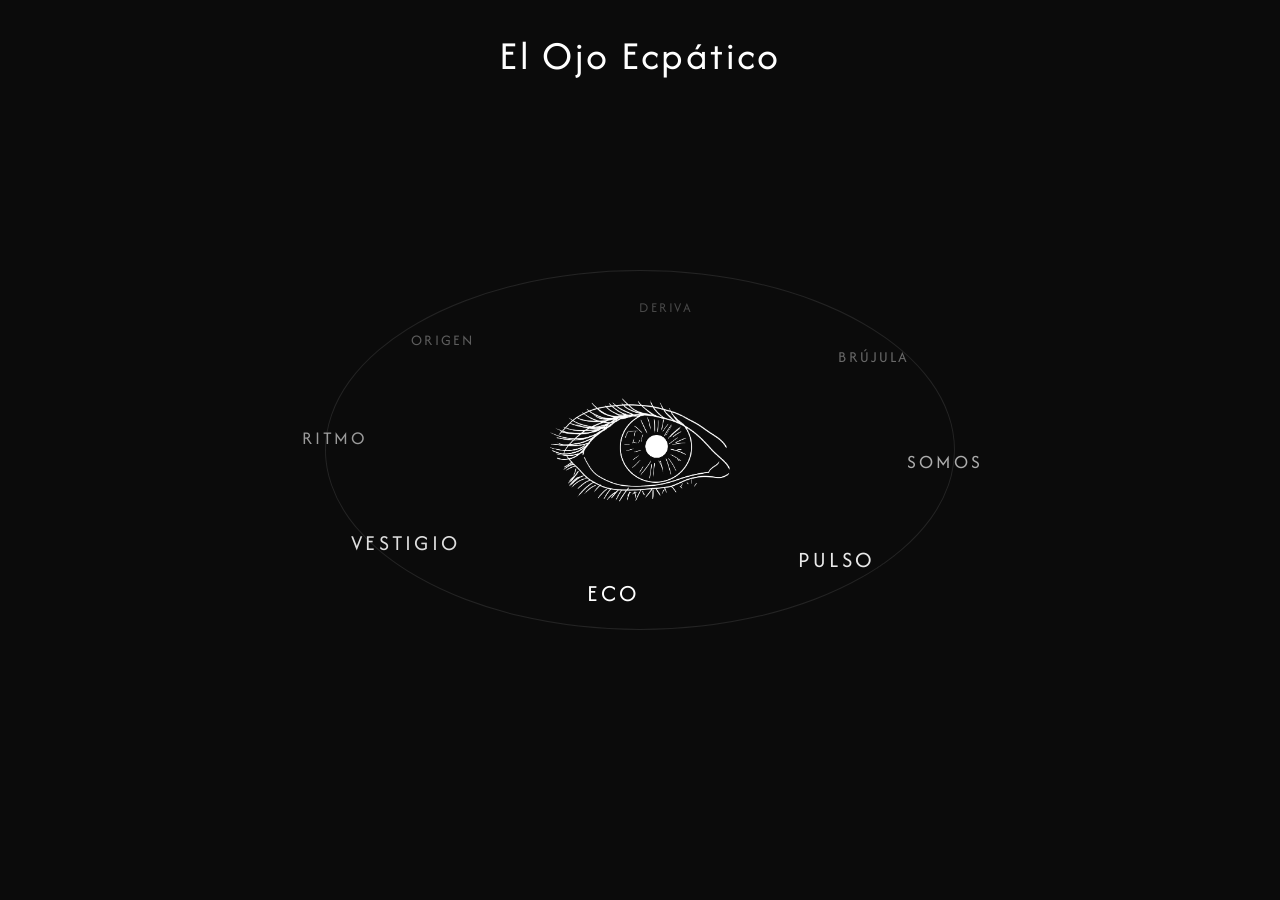
<file: index.html>
<!DOCTYPE html>
<html lang="es">

<head>

  <meta charset="UTF-8">

  <meta name="viewport"
        content="width=device-width, initial-scale=1.0">

  <title>El Ojo Ecpático</title>

  <link rel="preconnect" href="https://fonts.googleapis.com">
  <link rel="preconnect" href="https://fonts.gstatic.com" crossorigin>
  <link href="https://fonts.googleapis.com/css2?family=Afacad:ital,wght@0,400..700;1,400..700&family=Comfortaa:wght@300..700&family=Josefin+Sans:ital,wght@0,100..700;1,100..700&family=Urbanist:ital,wght@0,100..900;1,100..900&display=swap" rel="stylesheet">

  <link rel="stylesheet"
        href="estilos.css">

</head>

<body>

  <h1 id="page-title">El Ojo Ecpático</h1>

  <main id="universo">

    <!-- OJO -->

    <div id="ojo">
      <img id="ojo-img" src="assets/ojo/neutro.png" alt="Ojo central">
    </div>

    <!-- ORBITA -->

    <div id="orbita"></div>

    <!-- PALABRAS -->

    <div class="palabra" data-angulo="0" data-eye="Derecha" data-title="SOMOS" data-text="El Ojo Ecpático es una experiencia transmedia que nace de una pregunta sencilla y perturbadora: ¿qué ocurre cuando mirar deja de conmovernos?<br><br>Habitamos un tiempo donde el dolor ajeno circula sin descanso entre pantallas, titulares, algoritmos y desplazamientos infinitos. Vemos más que nunca, pero pareciera que cada vez nos afecta menos. Entre la empatía y la apatía aparece un territorio gris: la ecpatía, entendida como la capacidad de apartar el sufrimiento para protegerse de él.<br><br>Este proyecto propone detenerse en ese límite.<br><br>A través de una instalación inmersiva, una aplicación interactiva, redes sociales, materiales audiovisuales y un espacio participativo, El Ojo Ecpático invita a sostener la mirada un poco más de lo habitual y preguntarse qué hacemos con aquello que vemos.<br><br>El proyecto fue desarrollado por Charo D'Ercole y Ramiro Sinagra como Trabajo Final Integrador de la Tecnicatura Universitaria en Producción Digital de la Universidad Nacional de Quilmes.<br><br>">SOMOS</div>

    <div class="palabra" data-angulo="45" data-eye="DerArriba" data-link="https://www.facebook.com/profile.php?id=61589682839717" data-mobile-link="fb://profile/61589682839717" data-link-text="Abrir Facebook">PULSO</div>

    <div class="palabra" data-angulo="90" data-eye="Arriba" data-link="https://www.facebook.com/share/g/1JGiWv4uG9/" data-mobile-link="fb://facewebmodal/f?href=https://www.facebook.com/share/g/1JGiWv4uG9/" data-link-text="Abrir grupo de Facebook">ECO</div>

    <div class="palabra" data-angulo="135" data-eye="IzqArriba" data-link="/fanzine.html" data-link-text="Abrir fanzine" data-direct-link="true">VESTIGIO</div>

    <div class="palabra" data-angulo="180" data-eye="izquierda" data-title="RITMO" data-text="Mantené la mirada en la ventana que quieras sosteniendo el click." data-link="https://editor.p5js.org/Sentipensantearte/full/lqjYCxS2F" data-link-text="Abrir p5.js">RITMO</div>
    <div class="palabra" data-angulo="225" data-eye="IzqAbajo" data-link="https://www.youtube.com/embed/G507822Q1cY?si=6tFvWKExyVdGuyuM" data-mobile-link="vnd.youtube:G507822Q1cY" data-link-text="Ver YouTube">ORIGEN</div>
    <div class="palabra" data-angulo="270" data-eye="Abajo" data-link="https://www.instagram.com/ojo_ecpatico/" data-link-text="Ver Instagram">DERIVA</div>
    <div class="palabra" data-angulo="315" data-eye="DerAbajo" data-title="BRÚJULA" data-text="No hay un recorrido correcto.<br><br>Al ingresar a la instalación encontrarás un espacio en penumbras. El Ojo ecpático te estará observando. Lo que escuchás, ¿está ahí? El ojo ecpático dice que no, que no los escuches, se pone incómodo cuando hablan de eso.<br><br>Los hilos que sostienen el scroll son esos hilos que nos guían por la instalación, la verdad, no sabemos quiénes los mueven.<br><br>Si en algún momento te cruzás con alguna noticia, no nos hacemos cargo de lo que veas, por ahí son esos sonidos que decías escuchar. ¿De repente no los escuchas más?<br><br>Dicen que al final algunos dejan su huella, ese activismo compartido, ¿servirá de algo?<br><br>Por visitar al ojo te llevás un recuerdo, un QR que te permite continuar la experiencia en la web; sí, seguro ya lo tenés porque estás acá leyendo esto: vas a poder explorar todos los lugares donde se extiende el ojo ecpático y mediante las redes, formar parte de la experiencia.<br><br>Tu turno de ver.">BRÚJULA</div>

  </main>




  <div id="modal">

    <div id="contenido-modal">

      <button id="cerrar-modal">
        ✕
      </button>

      <h2 id="modal-title">
        Lo que no querés ver...
      </h2>

      <p id="modal-text">
        No deja de existir.
      </p>

      <div id="modal-action"></div>

    </div>

  </div>

  <script src="sistema.js"></script>

</body>
</html>
</file>
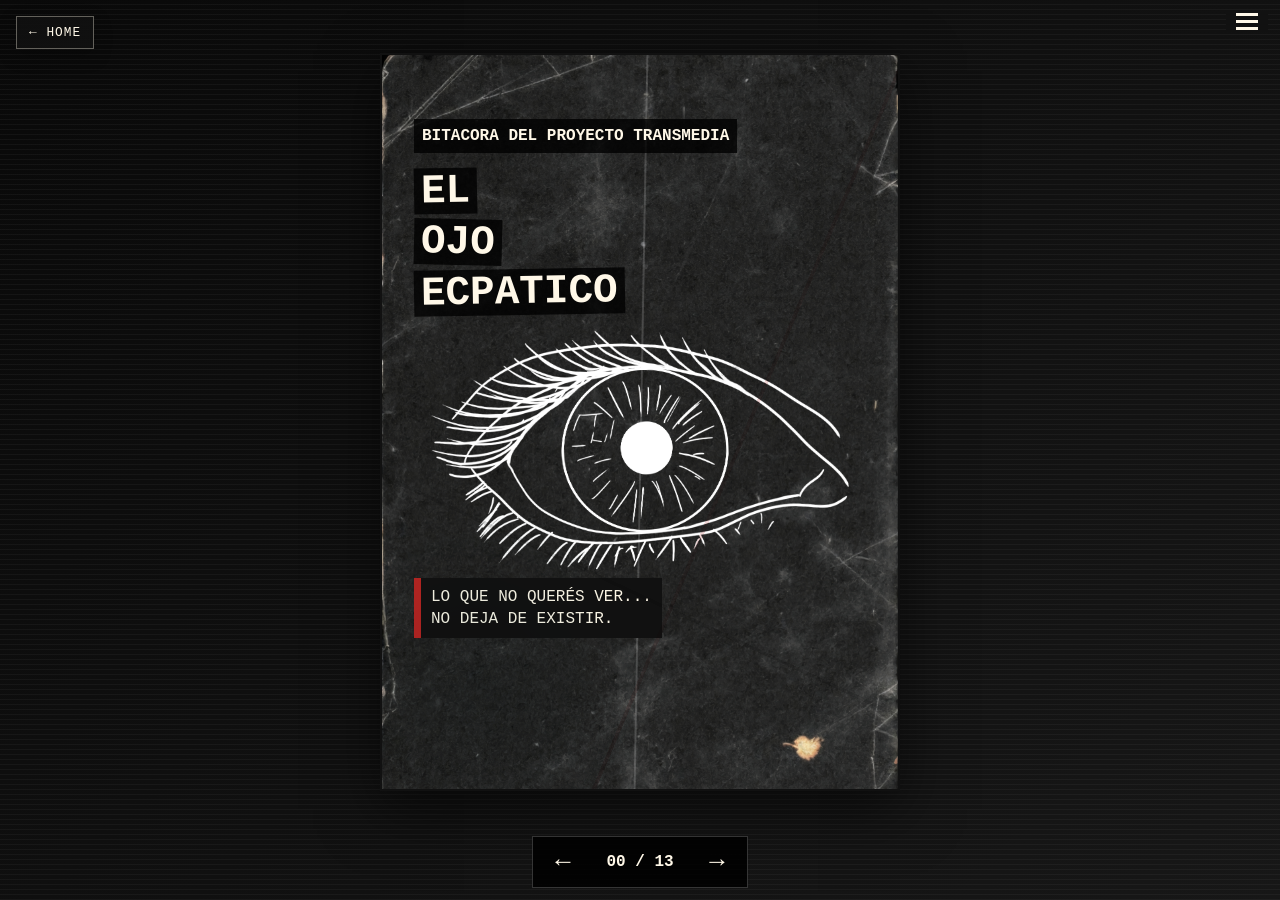
<file: fanzine.html>
<!doctype html>
<html lang="es">
  <head>
    <meta charset="utf-8">
    <meta name="viewport" content="width=device-width, initial-scale=1">
    <title>El Ojo Ecpatico - Fanzine</title>

    <link rel="stylesheet" href="fanzine_styles.css">
  </head>

  <body>
    <a class="home-button" href="index.html" aria-label="Volver al inicio">← Home</a>

    <button class="menu-button" id="menuButton" type="button">
    <span class="menu-lines" aria-hidden="true"></span>
    </button>

    <aside class="index-panel" id="indexPanel" aria-hidden="true">
      <div class="index-header">
        <strong>Indice</strong>
        <button id="closeIndex" type="button">X</button>
      </div>
      <div class="index-list" id="indexList"></div>
    </aside>


    <main class="book" id="book">
      <article class="page cover active" data-title="Portada">
        <div class="page-paper">
          <p class="zine-kicker">bitacora del proyecto transmedia</p>
          <h1>
            <span>El</span>
            <span>Ojo</span>
            <span>Ecpatico</span>
          </h1>

          <img class="cover-eye eye-img" src="assets/neutro.png" alt="Ojo neutro">

          <p class="cover-line">Lo que no querés ver...<br>No deja de existir.</p>
        </div>
      </article>

      <article class="page" data-title="Introducción">
        <div class="page-paper">
          <span class="page-num">01</span>
          <h2><span>EL MUNDO ARDE Y VOS SCROLLEÁS</span></h2>

          <div class="two-columns">
            <section>
              <p>
                 Nos están entrenando para que nada nos importe. Vemos genocidios, pobreza y crueldad extrema en la pantalla, y nuestro único reflejo es deslizar el dedo hacia arriba.
                </p>
              <p>
                Ahí entra la "ecpatía": un mecanismo de defensa mental para anestesiarnos frente al dolor ajeno y seguir produciendo sin que se nos rompa la cabeza.
              </p>
               <figure class="image-cutout tilted-left">
              <img src="assets/ojolog.png" alt="Megáfono" />
              <figcaption>¿No te hace ruido cuando no mirás?</figcaption>
            </figure>
              <p>Pero la anestesia nos está deshumanizando. Y nos propusimos hacer algo:<strong>El Ojo Ecpático</strong>  Es una forma de parar el scroll y pensar nuestra mirada hacia el mundo, un proyecto transmedia que intenta interrumpir tu parálisis, sacarte de la inercia y obligarte a mirar lo que habitualmente elegís ignorar.</p>
            </section>

           
          </div>

          <div class="interaction-box">
            <p>A ver si entendí🤔.</p>
            <button type="button" data-toggle-target="introNote">¿Qué es la ecpatía?</button>
            <p class="hidden-note" id="introNote">
              La Ecpatía es un concepto nuevo, un estado entre la Empatía y la Apatía. Un mecanismo que hace que podamos ver el dolor ajeno sin afectarnos por ello, y así, seguir en el engranaje productivo (casi como un robot🤔).
            </p>
          </div>
        </div>
      </article>

      <article class="page" data-title="¿Para qué?">
        <div class="page-paper">
          <span class="page-num">02</span>
          <h2><span>El sistema te quiere zombie</span></h2>

          <p>
            Como diría Marta Franco:  Internet nos fue robada por corporaciones tecnológicas que nos explotan 24/7 para extraer la materia prima más valiosa: nuestros datos. Las plataformas fueron diseñadas como entornos tóxicos y adictivos que nos bombardean con un ruido constante. Es agotador. 
          </p>
          <p>
            Acá venimos a hackear el algoritmo de la indiferencia.No nos puede dar igual la crueldad creciente, no podemos mirar de la misma manera un genocidio que un video de gatitos. Queremos seguir siendo humanes, queremos pensar el mundo y queremos hacerlo mejor.
          </p>
          <p>Sólo necesitamos que te permitas algo que antes era automático: Mirar, pensar, sentir, actuar. </p>

          <figure class="eye-lab">
            <button class="eye-button" id="blinkEye" type="button" data-toggle-target="ecpatiaNote">
              <img class="eye-img" src="assets/neutro.png" alt="Ojo neutro">
            </button>
            <figcaption>¿Sabés que es lo mejor? (preguntale al ojo)</figcaption>
          </figure>
          <p class="hidden-note" id="ecpatiaNote">
          ¡Formar comunidad con gente esté en la misma!
          </p>

        </div>
      </article>

      <article class="page" data-title="Transmedia">
        <div class="page-paper">
          <span class="page-num">03</span>
          <h2><span>GUERRILLA MULTIPLATAFORMA</span></h2>

          <p>
           Vivimos en un mundo multiplataforma, bombardeados por miles de estímulos que hacen que cualquier cosa se pierda en el mar de sobreinformación. ¿Pero que pasa cuando usamos todos esos medios para una misma cosa?
          </p>
          <p>
            Como diría Scolari, en una red transmedia cada plataforma hace "lo que mejor sabe hacer"para construir sentido global. Nosotres te rodeamos desde todos lados con nuestra obra, para obligarte a parar el scroll y quedarte un poco más con nosotres. Para darte el tiempo que realmente necesitas para ver.
          </p>
          <img src="assets/p5.png" style="max-width: 80%;" alt="Mirar por todos los medios"/> 

          <div class="interaction-box">
            <p>Contra los gigantes tecnocrátas sólo podemos ganar con la guerrilla del arte.</p>
          </div>
        </div>
      </article>

      <article class="page" data-title="Origen">
        <div class="page-paper">
          <span class="page-num">04</span>
          <h2><span>El origen: el concepto que pedía más.</span></h2>

          <p>
           El Ojo Ecpático nació como un videominuto circular. La idea era problematizar la mirada desde un formato redondo. Ahí nació la pregunta: ¿Cuanto podemos sostener la mirada ante el dolor y la crueldad en el mundo?
          </p>
          <p>
           Pero un videominuto nos quedaba muy corto para semejante pregunta, la idea requería más, mucho más. y explotó en mil pedazos...
          </p>
         <iframe width="560" height="315" src="https://www.youtube.com/embed/G507822Q1cY?si=nLMG1YP9ejSbnePt" title="YouTube video player" frameborder="0" allow="accelerometer; autoplay; clipboard-write; encrypted-media; gyroscope; picture-in-picture; web-share" referrerpolicy="strict-origin-when-cross-origin" allowfullscreen></iframe>

        </div>
      </article>

      <article class="page" data-title="Web">
        <div class="page-paper">
          <span class="page-num">05</span>
          <h2><span>La Órbita Multiplataforma</span></h2>

          <div class="two-columns">
            <section>
              <p>
                Seguro ya entraste a elojoecpatico.com.ar. Sino, no sé que estás esperando. Cómo buena guerrilla tenemos rodeado al ojo ecpático. Queremos orbitar, no dar todo por sentado: La web es parte de la experiencia. Por eso no te vas a encontrar con una web tradicional ni un folleto informativo.
              </p>
              <p>
                También es el punto de encuentro. Es nuestra base. Desde acá podes ver la extensión del proyecto transmedia, y enterarte de cuando nace un nuevo formato.
              </p>
            </section>

            <figure class="image-cutout tilted-right">
              <img src="assets/web.png" alt="elojoecpatico.com.ar" />
              <figcaption>Nuestra resistencia</figcaption>
            </figure>
          </div>

          <div class="route-map">
            <p>La web complementa la experiencia presencial de la instalación y nos lleva a la experiencia virtual.</p>
          </div>
        </div>
      </article>

      <article class="page" data-title="App p5.js">
        <div class="page-paper">
          <span class="page-num">06</span>
          <h2><span>Arte interactivo: Sostené la mirada.
          </span></h2>

          <p>
            Antes de enfrentarte a la dolorosa realidad, te traemos un entrenamiento virtual. Programamos una experiencia interactiva en la que te aparecerán imagenes aleatorias bajo diferentes miradas y vos tendras que sostener la mirada (sosteniedno el click del mouse o el dedo en la pantalla),lo suficiente para ver y entender que es cada una.
          </p>
          <p>
           Es una aproximación virtual interactiva a ese ejercicio que nos ayude a volver a mirar, y conectarnos con lo incomprensible del dolor ajeno. 
          </p>
          <p>
          Es solamente el primer paso, pero mientras más lo sostengas, van a empezar a aparecer respuestas: pero no en la aplicación sino en tu cabeza.</p>

         <img src="assets/ojolog.png" alt="Portada de la expe">
          
      </article>

      <article class="page" data-title="Instalación">
        <div class="page-paper">
          <span class="page-num">07</span>
          <h2><span>Instalación: acá no podes scrollear.</span></h2>

          <p>
            En el mundo digital es fácil escapar. En nuestra instalación física inmersiva, no. Vas a entrar en una experiencia inmersiva, un recorrido oscuro donde sólo vas a ver al ojo ecpático y algo que te va a hacer ruido, mucho ruido.
          </p>
          <p>
           Habrá algunas pistas que te guien en el recorrido, y cuando te encuentres en el lugar indicado, el dispositivo se activará sólo. 
          </p>

             

         <div class="web-orbit">
            <img src="assets/Boceto.png" alt="spoiler" class="mini-eye">
          </div>

            <p class="live-note">Sólo la verdad puede aliviar eso que te hacía ruido.</p>
        </div>
     
      </article>

      <article class="page" data-title="Redes">
        <div class="page-paper">
          <span class="page-num">08</span>
          <h2><span>Infiltrados en las redes</span></h2>

          <p>
            Estamos en Instagram, TikTok y Facebook porque ahí es donde la pedagogía de la crueldad circula impunemente.
          </p>
          <p>
            Tenemos que infiltrarnos en ese terreno para formar comunidades que se encuentren ese esos contextos. Más adelante, pretendemos invitar a migrar al Fediverso, el mundo descentralizado y de código abierto, donde nadie puede controlar el algoritmo.
          </p>

          <div class="interaction-box">
            <p>Nos encontramos por ahora en Instagram, Tik Tok, y facebook</p>
          </div>

          <p class="author-scrap">
            En Facebook vas a encontrar un grupo donde podes compartir eso que te duele, que queres denunciar. Lo que compartas ahi, formará parte de la Instalación.
          </p>
        </div>
      </article>

      <article class="page page-stickers-9" data-title="Stickers">
        <div class="page-paper">
          <span class="page-num">09</span>
          <h2><span>Actuá ahora, antes de que se borre></h2>

          <p>
            Creamos stickers con nuestro Ojo y un Código QR que te lleva a nuestra web.
          </p>
          <p>
            Pero hay un truco: están impresos en papel térmico. Con los días, la imagen se va a ir borrando, desgastando, hasta desaparecer. Exactamente igual a lo que hace tu memoria con las tragedias que ves en los noticieros. 
          </p>
          <p>Es efímero, pero mientras dure, es un portal. Encontralo. Pegalo. Difundí el virus.</p>

          <div class="post-zone">
            <button type="button" data-post="Qr">
              <img src="assets/OJO_E_qr-code.png" alt="Qr">
            </button>
            <button type="button" data-post="Ojocerr"> <img src="assets/ojoecpatico.png" alt="Ojocerrado"> </button>
            <button type="button" data-post="ojosbierto"> <img src="assets/ojoecpatico1.png" alt="Ojoabierto"> </button>
            <p id="postOutput">Difundí, pegalos por todos lados!</p>
          </div>
          <div class="sticker-wall" id="postStickerWall"></div>
        </div>
      </article>

      <article class="page page-stickers-10" data-title="Artivismo">
        <div class="page-paper">
          <span class="page-num">10</span>
          <h2><span>Artivismo: Te toca a Vos!</span></h2>

          <div class="two-columns">
            <section>
              <p>
               En la cultura digital de hoy, el artista es un médium, un productor que construye herramientas. 
               </p>
               <p>Siguiendo el concepto de "Artivismo Estructural" de David Casacuberta, nosotros solo armamos la estructura tecnológica
                </p>
                <figure class="image-cutout tilted-left">
                <img src="assets/ojolog.png" alt="Sticker" />
                <figcaption>Difundir es actuar!</figcaption>
              </figure>
               <p>Te damos las redes, el código y los proyectores. La obra no es lo que nosotros decimos, la obra es lo que VOS decidís denunciar usando nuestras herramientas'.</p>
              <p>
                La impresion termica se borra con el tiempo. Esa fragilidad sirve: la memoria
                tambien se gasta si nadie la repasa.
              </p>

              
            </section>
          </div>

          <div class="interaction-box">
            <p>Difundí muchas veces!.</p>
            <button id="duplicateSticker" type="button">copiar sticker</button>
            <div class="sticker-wall" id="stickerWall">
              <img src="assets/neutro.png" alt="Sticker inicial" />
            </div>
          </div>

        
      </article>

      <article class="page" data-title="Comunidad">
        <div class="page-paper">
          <span class="page-num">11</span>
          <h2><span>Formá comunidad y convertí el dolor en acción</span></h2>

          <p>
            En Facebook (esa red corporativa que habitamos para hackearla) abrimos el grupo "ECO". Es nuestro portal participativo. 

          </p>
          <p>
            Cuando estés navegando y te cruces con algo que te duela, que te indigne, eso que habitualmente ignorarías por "ecpatía"... capturalo. Subilo al grupo. Denuncialo
          </p>

          <div class="interaction-box">
            <p>Todo el material que la comunidad envíe a ese grupo, además de difundirlo en la comunidad, pasa a formar parte de nuestra instalación física. Rompé la apatía. En comunidad podemos hacer más. <br><br></p>
          </div>
          <img src="assets/grupoFb.png" style="max-width: 80%;" alt="Unite a Nuestro Grupo de Facebook!">
          
        </div>
      </article>

      <article class="page" data-title="Esto no termina">
        <div class="page-paper">
          <span class="page-num">12</span>
          <h2><span>Esto no termina acá</span></h2>

          <p>
            El Ojo Ecpatico no puede terminar con la crueldad del mundo, pero intetaremos incomodar y problematizar una forma de mirar que se volvio automatica.</p>
            <p> Si el scroll nos entrena para pasar de largo, este proyecto arma una traba.</p>
            <p>Podemos inspirarnos en Marta Franco que nos trae la idea de red comun, e en Heinz que nos instiga a construir sin pedir permiso o Scolari que nos motiva a expandir la narrativa transmedia. </p>
           
      

          <figure class="image-cutout tilted-right small-cutout">
            <img src="assets/ojolog.png" alt="Cables" />
            <figcaption>cables, no magia</figcaption>
          </figure>

          <div class="interaction-box">
            <p>Ésta obra toma esos y otros presedentes, para darle forma a una pregunta que no se puede contestar tan facilmente. ¿Cómo sobrevivimos al dolor ajeno sin perder la humanidad? y ¿Que podemos hacer para que la crueldad del mundo no nos paralice?
          </p>
          </div>
        </div>
      </article>

      <article class="page" data-title="Dejá tu huella">
        <div class="page-paper">
          <span class="page-num">13</span>
          <h2><span>Dejá tu marca</span></h2>

          <p>
           Un fanzine no está terminado hasta que alguien más le deje su huella. Este espacio es tuyo. ¿Que vas a hacer cuando el algoritmo te vuelva a mostrar lo que pasa? ¿Vas a seguir scrolleando? ¿Vas a mirar para otro lado?</p>
           <p> Dejá acá tu comentario, tu bronca, pegá esas palabras que te generamos con este proyecto. 
          </p>
         

          <form class="final-form" id="finalForm">
            <label for="finalNote">Escribí palabras o frases cortas y pegalas acá.</label>
            <textarea id="finalNote" maxlength="180" placeholder="Escribi una frase corta..."></textarea>
            <button type="submit">Dejá tu huella</button>
            <div class="notes-wall" id="notesWall"></div>
          </form>
        </div>
      </article>
    </main>

    <nav class="bottom-nav" aria-label="Navegacion del fanzine">
      <button id="prevPage" type="button">←</button>
      <p id="pageCounter">00 / 13</p>
      <button id="nextPage" type="button">→</button>
    </nav>

    <script src="fanzine_script.js"></script>
  </body>
</html>
</file>
<file: estilos.css>
/* 
   RESET
 */

* {

  margin: 0;
  padding: 0;
  box-sizing: border-box;
}

/* 
   BODY
*/

body {

  width: 100vw;
  height: 100vh;

  overflow: hidden;

  background: #0b0b0b;

  color: white;

  font-family: 'Comfortaa', 'Josefin Sans', sans-serif;

  touch-action: manipulation;
}

/*
   TIPOGRAFÍA
 */

.palabra,
#modal-title {

  font-family: 'Afacad', 'Urbanist', sans-serif;
}

.modal-link-button,
#modal-text,
.rotate-text {

  font-family: 'Comfortaa', 'Josefin Sans', sans-serif;
}

#modal-text {
  white-space: pre-line;
  line-height: 1.6;
}

#page-title {

  position: absolute;
  top: 34px;
  left: 50%;
  transform: translateX(-50%);
  text-align: center;
  max-width: 90vw;
  color: white;
  font-family: 'Afacad', 'Urbanist', sans-serif;
  font-size: clamp(1.9rem, 3.2vw, 3rem);
  font-weight: 400;
  letter-spacing: 0.06em;
  line-height: 1.05;
  margin: 0;
  padding: 0;
  z-index: 100;
  pointer-events: none;
  user-select: none;
}

/* 
   UNIVERSO
 */

#universo {

  position: relative;

  width: 100vw;
  height: 100vh;
}

/* 
   OJO
 */

#ojo {

  position: absolute;

  left: 50%;
  top: 50%;

  transform: translate(-50%, -50%);

  z-index: 20;
}

#ojo img {
  display: block;
  width: min(180px, 22vw);
  height: auto;
}

/* 
   ORBITA
 */

#orbita {

  position: absolute;

  left: 50%;
  top: 50%;

  transform: translate(-50%, -50%);

  width: min(70vmin, 900px);
  height: min(40vmin, 500px);

  border-radius: 50%;

  border:
    1px solid rgba(255,255,255,0.1);
}

/* 
   PALABRAS
 */

.palabra {

  position: absolute;

  color: white;

  font-size: 18px;

  letter-spacing: 3px;

  white-space: nowrap;

  transform:
    translate(-50%, -50%);

  transition:
    opacity 0.3s,
    transform 0.3s,
    text-shadow 0.3s;

  z-index: 50;

  cursor: pointer;

  padding: 10px 12px;
  border-radius: 999px;
  user-select: none;
  touch-action: manipulation;
}

/* 
   HOVER
 */

.palabra:hover {

  text-shadow:
    0 0 10px rgba(255,255,255,0.9);

  transform:
    translate(-50%, -50%)
    scale(1.2);
}

@media (max-width: 700px) {
  #orbita {
    width: 90vw;
    height: 90vw;
  }

  .palabra {
    font-size: 16px;
    padding: 14px 14px;
  }
}

/* 
   MODAL
 */

#modal {

  position: fixed;

  inset: 0;

  background:
    rgba(0,0,0,0.82);

  display: none;

  align-items: center;
  justify-content: center;

  z-index: 999;
}

/* 
   CONTENIDO MODAL
 */

#contenido-modal {

  width: 70vw;

  max-width: 700px;

  max-height: calc(100vh - 60px);

  padding: 40px;

  background: #111;

  border:
    1px solid rgba(255,255,255,0.1);

  position: relative;

  overflow: auto;
}

#cerrar-modal {
  position: absolute;
  top: 18px;
  right: 18px;
  width: 38px;
  height: 38px;
  border: none;
  background: transparent;
  color: white;
  font-size: 1.3rem;
  cursor: pointer;
  padding: 0;
  line-height: 1;
}

#contenido-modal::-webkit-scrollbar {
  width: 10px;
}

#contenido-modal::-webkit-scrollbar-track {
  background: rgba(255, 255, 255, 0.05);
}

#contenido-modal::-webkit-scrollbar-thumb {
  background: rgba(255, 255, 255, 0.12);
  border-radius: 999px;
}

#contenido-modal::-webkit-scrollbar-thumb:hover {
  background: rgba(255, 255, 255, 0.18);
}

#contenido-modal {
  scrollbar-color: rgba(255, 255, 255, 0.12) rgba(255, 255, 255, 0.05);
  scrollbar-width: thin;
}

#modal-action {
  margin-top: 24px;
}

.modal-iframe-wrap {
  width: 100%;
  min-height: 320px;
  max-height: 480px;
  overflow: hidden;
  border-radius: 18px;
  margin-bottom: 18px;
  background: #000;
}

.modal-iframe {
  width: 100%;
  height: 100%;
  min-height: 320px;
  border: none;
}

.modal-link-button {
  display: inline-flex;
  align-items: center;
  justify-content: center;
  padding: 12px 18px;
  background: rgba(255,255,255,0.08);
  color: white;
  border: 1px solid rgba(255,255,255,0.18);
  text-decoration: none;
  border-radius: 999px;
  transition: transform 0.2s, background 0.2s;
}

.modal-link-button:hover {
  background: rgba(255,255,255,0.14);
  transform: translateY(-1px);
}

/* 
   BOTON CERRAR
 */

#cerrar-modal {

  position: absolute;

  right: 15px;
  top: 15px;

  background: transparent;

  border: none;

  color: white;

  font-size: 24px;

  cursor: pointer;
}



#rotate-screen {
  position: fixed;
  inset: 0;
  display: none;
  align-items: center;
  justify-content: center;
  background: rgba(0,0,0,0.95);
  z-index: 2000;
  text-align: center;
  color: white;
  padding: 20px;
}

.rotate-content {
  display: flex;
  flex-direction: column;
  align-items: center;
  gap: 16px;
}

.rotate-emoji {
  font-size: 48px;
}

.rotate-text {
  font-size: 18px;
  max-width: 320px;
  line-height: 1.2;
}

@media (min-width: 700px) {
  #rotate-screen { display: none; }
}
</file>
<file: fanzine_styles.css>
/* Variables de color  */
:root {
  --ink: #111111;
  --paper: #e7dfcf;
  --paper-2: #d3c7b4;
  --red: #b92522;
  --blue: #205f68;
  --yellow: #b9892f;
  --white: #fff8e8;
  --page-design-width: 520px;
}

* {
  box-sizing: border-box;
}

body {
  min-height: 100vh;
  margin: 0;
  color: var(--ink);
  font-family: "Courier New", Courier, monospace;
  background:
    repeating-linear-gradient(0deg, rgba(255,255,255,0.04), rgba(255,255,255,0.04) 1px, transparent 1px, transparent 5px),
    linear-gradient(135deg, #090909, #171717);
}


.page {
  display: none;
  width: min(92vw, 520px, calc((100vh - 90px) * 0.74));
  aspect-ratio: 148 / 210;
  position: relative;
  background-size: cover;
  background-position: center;
}


button,
textarea,
input {
  font: inherit;
}

button {
  cursor: pointer;
}

.home-button {
  position: fixed;
  top: 16px;
  left: 16px;
  z-index: 20;
  padding: 8px 12px;
  color: var(--white);
  background: rgba(17, 17, 17, 0.9);
  border: 1px solid rgba(255, 248, 232, 0.35);
  text-decoration: none;
  text-transform: uppercase;
  letter-spacing: 0.08em;
  font-size: 0.8rem;
  box-shadow: 0 6px 18px rgba(0, 0, 0, 0.25);
}

.home-button:hover {
  background: rgba(185, 37, 34, 0.95);
}

/* Estructura del fanzine. */

.book {
  min-height: 100vh;
  display: grid;
  place-items: center;
  padding: 10px 10px 66px;
}

/* Acá alterno los fondos oscuro y claro. */
.page:nth-of-type(odd) .page-paper {
  background-image: url("assets/fondo oscuro.jpg");
  background-repeat: no-repeat;
  background-size: cover;
  color: var(--white);
}

.page:nth-of-type(odd) .page-paper h1,
.page:nth-of-type(odd) .page-paper h2,
.page:nth-of-type(odd) .page-paper p,
.page:nth-of-type(odd) .page-paper li,
.page:nth-of-type(odd) .page-paper .page-num,
.page:nth-of-type(odd) .page-paper .page-tag,
.page:nth-of-type(odd) .page-paper .zine-kicker,
.page:nth-of-type(odd) .page-paper .author-scrap,
.page:nth-of-type(odd) .page-paper .live-note,
.page:nth-of-type(odd) .page-paper .hidden-note,
.page:nth-of-type(odd) .page-paper figcaption,
.page:nth-of-type(odd) .page-paper button,
.page:nth-of-type(odd) .page-paper textarea,
.page:nth-of-type(odd) .page-paper label {
  color: var(--white);
}

.page:nth-of-type(odd) .page-paper h1 span,
.page:nth-of-type(odd) .page-paper h2 span,
.page:nth-of-type(odd) .page-paper .zine-kicker,
.page:nth-of-type(odd) .page-paper .page-tag,
.page:nth-of-type(odd) .page-paper figcaption {
  background: rgba(0,0,0,0.8);
}

.page:nth-of-type(even) .page-paper {
  background-image: url("assets/claro.jpg");
  background-repeat: no-repeat;
  background-size: cover;
}

.page.active {
  display: block;
}


.page-paper {
  position: absolute;
  inset: 0;
  /* intento evitar el scroll interno, este es un intento (de muchos) para que todo el texto entre en cada hoja */
  overflow: visible;
  --page-padding: clamp(16px, 3.5vw, 32px);
  padding: 0;
  border: 2px solid var(--ink);
  background:
    linear-gradient(90deg, rgba(0,0,0,0.05) 1px, transparent 1px),
    repeating-linear-gradient(0deg, rgba(0,0,0,0.03), rgba(0,0,0,0.03) 1px, transparent 1px, transparent 6px),
    var(--paper);
  background-size: 18px 18px, auto, auto;
  box-shadow: 0 18px 55px rgba(0,0,0,0.55);
  /* Puse un tamaño de texto responsivo para que siempre entre bien */
  font-size: clamp(0.95rem, 1.5vw, 1.05rem);
  line-height: 1.4;
}

/* Contenedor interno para escalar el contenido de cada pagina */
.page-inner {
  position: absolute;
  inset: 0;
  display: flex;
  justify-content: center;
  align-items: flex-start;
  transition: none;
  box-sizing: border-box;
  padding: var(--page-padding);
}


.page-content {
  width: var(--page-design-width);
  max-width: 100%;
  transform-origin: top center;
}


.page-paper::before {
  content: "";
  position: absolute;
  top: 0;
  bottom: 0;
  left: 50%;
  width: 2px;
  background: rgba(0,0,0,0.12);
  transform: rotate(1deg);
}

/* Rayas y manchas sobre el papel. */
.page-paper::after {
  content: "";
  position: absolute;
  inset: 0;
  pointer-events: none;
  background:
    linear-gradient(25deg, transparent 0 32%, rgba(0,0,0,0.13) 32% 32.4%, transparent 32.4%),
    linear-gradient(113deg, transparent 0 63%, rgba(185,37,34,0.18) 63% 63.5%, transparent 63.5%),
    radial-gradient(circle at 18% 86%, rgba(32,95,104,0.16), transparent 24%);
  mix-blend-mode: multiply;
}

.page-num {
  position: absolute;
  top: 12px;
  left: -48px;
  z-index: 3;
  min-width: 44px;
  padding: 8px 10px;
  color: var(--white);
  background: var(--red);
  font-weight: 900;
  transform: translateX(-100%);
}


/* Titulos grandes con fondo negro tipo papel pegado. */
h1,
h2,
p,
ul,
figure,
.interaction-box,
.route-map,
.patch-wall,
.room-demo,
.web-orbit,
.stare-test,
.post-zone,
.timeline-rip,
.plan-switch,
.final-form {
  position: relative;
  z-index: 1;
}

h1,
h2 {
  margin: 0 0 16px;
  line-height: 0.98;
  letter-spacing: 0;
  text-transform: uppercase;
}

/* Titulos responsivos */
h1 {
  font-size: clamp(2.2rem, 4.5vw, 4.4rem);
}

.cover h1 {
  font-size: clamp(1.8rem, 3.2vw, 3.2rem);
}

.page:not(.cover) h2 {
  font-size: clamp(1rem, 2.2vw, 1.5rem);
}

h1 span,
h2 span {
  display: table;
  margin: 4px 0;
  padding: 3px 7px;
  color: var(--white);
  background: var(--ink);
  transform: rotate(-1deg);
}

h1 span:nth-child(2),
h2 span:nth-child(2) {
  transform: rotate(1.2deg);
}

p,
li {
  font-size: 1rem; 
}

p {
  margin: 0 0 11px;
}

strong {
  color: var(--red);
}

/* Etiquetas sueltas de fanzine. */
.zine-kicker,
.page-tag,
.author-scrap,
.live-note,
.hidden-note,
figcaption {
  display: inline-block;
  padding: 6px 8px;
  font-weight: 900;
}

.zine-kicker,
.page-tag {
  color: var(--white);
  background: var(--red);
  text-transform: uppercase;
}

.author-scrap,
.live-note,
.hidden-note {
  color: var(--ink);
  background: var(--white);
  border-left: 6px solid var(--red);
}

figcaption {
  color: var(--white);
  background: var(--ink);
  font-size: 0.76rem;
  text-transform: uppercase;
  transform: rotate(-2deg);
}

/* Dos columnas cuando una hoja necesita texto + imagen. */
.two-columns {
  display: grid;
  grid-template-columns: 1fr 0.8fr;
  gap: 14px;
  align-items: center;
}

.page[data-title="Introducción"] .two-columns {
  grid-template-columns: 1fr;
}

.page[data-title="Introducción"] .image-cutout {
  float: left;
  width: 48%;
  margin: 0 16px 12px 0;
}

.page[data-title="Introducción"] .two-columns section::after {
  content: "";
  display: table;
  clear: both;
}

.page[data-title="Introducción"] .image-cutout img {
  width: 100%;
  height: auto;
}

.page[data-title="Introducción"] .page-paper {
  
  --page-padding: 16px 18px 14px;
}

.page[data-title="Introducción"] h2 {
  font-size: 1.5rem;
  margin-bottom: 8px;
}

.page[data-title="Introducción"] p {
  margin-bottom: 9px;
}

.page[data-title="Introducción"] .image-cutout {
  width: 42%;
}

.page[data-title="Introducción"] .interaction-box {
  padding: 8px 10px;
  margin-top: -12px;
}

.page[data-title="Introducción"] .interaction-box p {
  margin-bottom: 8px;
}

.page[data-title="Introducción"] .interaction-box button {
  padding: 7px 10px;
}



.image-cutout {
  margin: 0;
  padding: 10px;
  background: rgba(255,248,232,0.72);
  border: 2px dashed rgba(0,0,0,0.5);
}

img {
  max-width: 100%;
  height: auto;
}

.cover-eye,
.eye-lab img,
.image-cutout img,
.draggable-image,
.mini-eye,
.sticker-wall img {
  max-width: 100%;
  height: auto;
}

iframe {
  width: 100%;
  max-width: 100%;
  aspect-ratio: 16 / 9;
  border: 0;
  display: block;
  margin: 12px 0 0;
}

.image-cutout img {
  max-height: 132px;
}

.cover-eye {
  width: 66%;
}

.eye-lab img {
  max-width: 60%;
}

.page[data-title="Ecpatía"] .eye-lab img {
  max-width: 56%;
}

.mini-eye {
  width: 40%;
}


.page[data-title="App p5.js"] .page-paper > img {
  width: 65%;
  height: auto;
  float: left;
  margin: 6px 12px 12px 0;
}


.page.page-stickers-10 .two-columns {
  grid-template-columns: 1fr;
}

.page.page-stickers-10 .image-cutout {
  float: left;
  width: 42%;
  margin: 0 16px 12px 0;
}

.page.page-stickers-10 .two-columns section::after {
  content: "";
  display: table;
  clear: both;
}

.page.page-stickers-10 .image-cutout img {
  width: 100%;
  height: auto;
}


.page[data-title="App p5.js"] .page-paper .interaction-box,
.page[data-title="App p5.js"] .page-paper .interaction-box p,
.page[data-title="App p5.js"] .page-paper .author-scrap,
.page[data-title="App p5.js"] .page-paper .author-scrap p {
  color: var(--ink);
}


.page[data-title="Transmedia"] img {
  display: block;
  margin: 16px auto 0;
  max-width: 360px;
  width: 90%;
  height: auto;
}


.sticker-wall img {
  width: 72px;
}

.tilted-left {
  transform: rotate(-4deg);
}

.tilted-right {
  transform: rotate(3deg);
}

.small-cutout {
  width: 58%;
  margin-left: auto;
  margin-bottom: 8px;
}

/* Portada. */

.cover .page-paper {
  color: var(--white);
  background:
    repeating-linear-gradient(90deg, rgba(255,255,255,0.04), rgba(255,255,255,0.04) 1px, transparent 1px, transparent 8px),
    #090909;
}

.cover .page-paper::before {
  background: rgba(255,255,255,0.16);
}

.cover h1 {
  font-size: clamp(1.8rem, 3.2vw, 3.2rem);
  margin-bottom: 14px;
}

.cover h1 span {
  color: var(--white);
  background: var(--ink);
}

.cover-eye {
  display: block;
  width: 92%;
  margin: 8px auto 10px;
  transform: translate(var(--eye-x, 0), var(--eye-y, 0)) rotate(-2deg);
  transition: transform 80ms linear;
}

.cover-line {
  width: max-content;
  max-width: 100%;
  padding: 8px 10px;
  color: var(--white);
  background: var(--ink);
  border-left: 7px solid var(--red);
  text-transform: uppercase;
}

.big-paper-button {
  margin-top: 9px;
  padding: 13px 18px;
  border: 0;
  color: var(--ink);
  background: var(--white);
  font-weight: 900;
  text-transform: uppercase;
  box-shadow: 6px 6px 0 var(--red);
}



.interaction-box,
.route-map,
.stare-test,
.post-zone,
.timeline-rip,
.plan-switch,
.final-form {
  margin-top: 12px;
  padding: 10px;
  background: rgba(255,248,232,0.68);
  border: 2px dashed var(--ink);
}

.interaction-box button,
.route-map button,
.patch-wall button,
.web-orbit button,
.stare-test button,
.post-zone button,
.timeline-rip button,
.plan-switch button,
.final-form button {
  border: 0;
  padding: 8px 10px;
  color: var(--white);
  background: var(--ink);
  font-weight: 900;
  text-transform: uppercase;
}

.interaction-box button:hover,
.route-map button:hover,
.patch-wall button:hover,
.web-orbit button:hover,
.stare-test button:hover,
.post-zone button:hover,
.timeline-rip button:hover,
.plan-switch button:hover,
.final-form button:hover {
  background: var(--red);
}

.hidden-note {
  display: none;
  margin-top: 8px;
  padding: 8px 10px;
  border: 1px solid rgba(0,0,0,0.16);
  background: rgba(255,255,255,0.9);
  color: var(--ink);
}

.page:nth-of-type(odd) .page-paper .hidden-note {
  background: rgba(0,0,0,0.7);
  border-color: rgba(255,255,255,0.22);
  color: var(--white);
}

.hidden-note.visible {
  display: block;
}

/* Checklist de objetivos. */
.checklist label {
  display: inline-block;
  margin: 4px 5px 8px 0;
  padding: 5px 7px;
  background: var(--paper-2);
  font-weight: 900;
  text-transform: uppercase;
}

/* Pared de parches de autores. */
.patch-wall {
  display: flex;
  flex-wrap: wrap;
  gap: 8px;
  margin: 14px 0;
}

.patch-wall button {
  transform: rotate(-2deg);
}

.patch-wall button:nth-child(2) {
  background: var(--blue);
  transform: rotate(2deg);
}

.patch-wall button:nth-child(3) {
  background: var(--yellow);
  color: var(--ink);
  transform: rotate(-1deg);
}

.patch-wall button:nth-child(4) {
  background: var(--red);
  transform: rotate(3deg);
}

.big-note {
  min-height: 82px;
}


.route-map {
  display: flex;
  flex-wrap: wrap;
  gap: 7px;
}

.route-map p {
  width: 100%;
  margin: 4px 0 0;
}


.room-demo {
  height: 118px;
  margin: 8px 0;
  background: var(--ink);
  border: 3px solid var(--red);
  color: var(--white);
  overflow: hidden;
  opacity: var(--room-opacity, 0.72);
}

.room-demo span {
  position: absolute;
  padding: 5px 8px;
  font-weight: 900;
  text-transform: uppercase;
}

.noise-word {
  left: 18px;
  top: 18px;
  background: var(--red);
  transform: rotate(-8deg);
}

.screen-shape {
  right: 20px;
  top: 35px;
  border: 2px solid var(--white);
}

.body-dot {
  left: 46%;
  bottom: 14px;
  color: var(--ink);
  background: var(--white);
  border-radius: 50%;
}


.web-orbit {
  height: 178px;
  margin: 6px 0 10px;
}

.web-orbit button {
  position: absolute;
}

.web-orbit button:nth-child(1) { left: 6%; top: 14%; }
.web-orbit button:nth-child(2) { right: 8%; top: 18%; background: var(--blue); }
.web-orbit button:nth-child(3) { left: 16%; bottom: 10%; background: var(--red); }
.web-orbit button:nth-child(4) { right: 12%; bottom: 9%; background: var(--yellow); color: var(--ink); }

.mini-eye {
  width: 52%;
  position: absolute;
  left: 24%;
  top: 42px;
  transform: rotate(var(--web-eye-rotate, 0deg));
}

/* Test de sostener mirada. */
.stare-bar {
  height: 18px;
  margin: 10px 0;
  border: 2px solid var(--ink);
  background: var(--paper-2);
}

.stare-bar span {
  display: block;
  width: 0%;
  height: 100%;
  background: var(--red);
}

/* Zona de redes y posteos. */
.post-zone {
  display: flex;
  flex-wrap: wrap;
  gap: 8px;
}

.post-zone p {
  width: 100%;
}

/* Pared de stickers duplicados. */
.sticker-wall {
  min-height: 52px;
  display: flex;
  flex-wrap: wrap;
  gap: 8px;
  margin-top: 8px;
}

.page.page-stickers-9 .post-zone {
  gap: 6px;
}

.page.page-stickers-9 .post-zone button {
  flex: 1 1 28%;
  min-width: 28%;
  max-width: 30%;
}

.page.page-stickers-9 .post-zone button img {
  width: 85%;
  max-width: 85%;
  height: auto;
  display: block;
  object-fit: contain;
  margin: 0 auto;
}

.page.page-stickers-9 .sticker-wall {
  gap: 6px;
}

.page.page-stickers-9 .sticker-wall img {
  width: calc(33.333% - 6px);
  max-width: calc(33.333% - 6px);
  height: auto;
  object-fit: contain;
  display: block;
  padding: 4px 6px;
}

.sticker-wall img,
.notes-wall p {
  display: inline-block;
  padding: 6px 8px;
  color: var(--white);
  background: var(--red);
  border: 2px solid var(--ink);
  font-weight: 900;
  transform: rotate(-3deg);
}

.sticker-wall img:nth-child(2n),
.notes-wall p:nth-child(2n) {
  background: var(--blue);
  transform: rotate(2deg);
}

.drag-zone {
  position: relative;
  min-height: 160px;
  margin-top: 14px;
  padding: 10px;
  background: rgba(255,248,232,0.78);
  border: 2px dashed var(--ink);
}

.draggable-item {
  position: absolute;
  width: 68px;
  height: auto;
  cursor: grab;
  user-select: none;
  -webkit-user-drag: none;
 
  touch-action: none;
  z-index: 50;
}

.draggable-item:active {
  cursor: grabbing;
}


.final-form label {
  display: block;
  margin-bottom: 8px;
  font-weight: 900;
}

.final-form textarea {
  width: 100%;
  height: 82px;
  resize: none;
  border: 2px solid var(--ink);
  padding: 8px;
  background: var(--white);
}

.notes-wall {
  min-height: 48px;
  margin-top: 8px;
}


.eye-button {
  display: block;
  width: 92%;
  margin: 4px auto;
  border: 0;
  background: transparent;
}

.eye-button.blink img {
  opacity: 0.48;
}

.eye-lab {
  margin: 6px 0;
}

.eye-lab img {
  width: 100%;
  display: block;
}



.menu-button {
  position: fixed;
  top: 12px;
  right: 12px;
  z-index: 20;
  display: flex;
  gap: 8px;
  align-items: center;
  border: 0;
  padding: 8px 10px;
  color: var(--white);
  background: var(--ink);
  font-weight: 900;
  text-transform: uppercase;
}

.menu-lines,
.menu-lines::before,
.menu-lines::after {
  display: block;
  width: 22px;
  height: 3px;
  background: var(--white);
}

.menu-lines {
  position: relative;
}

.menu-lines::before,
.menu-lines::after {
  content: "";
  position: absolute;
  left: 0;
}

.menu-lines::before {
  top: -7px;
}

.menu-lines::after {
  top: 7px;
}

.index-panel {
  position: fixed;
  top: 0;
  right: 0;
  z-index: 30;
  width: min(330px, 92vw);
  height: 100vh;
  padding: 16px;
  color: var(--white);
  background: #080808;
  border-left: 4px solid var(--red);
  transform: translateX(110%);
  transition: transform 160ms ease;
}

.index-panel.open {
  transform: translateX(0);
}

.index-header {
  display: flex;
  justify-content: space-between;
  align-items: center;
  margin-bottom: 14px;
  text-transform: uppercase;
}

.index-header button,
.index-list button {
  border: 1px solid rgba(255,255,255,0.28);
  color: var(--white);
  background: transparent;
  padding: 8px;
  text-transform: uppercase;
}

.index-list {
  display: grid;
  gap: 6px;
}

.index-list button {
  text-align: left;
}

.index-list button.active,
.index-list button:hover,
.index-header button:hover {
  background: var(--red);
}

.bottom-nav {
  position: fixed;
  left: 50%;
  bottom: 12px;
  z-index: 20;
  transform: translateX(-50%);
  display: grid;
  grid-template-columns: 44px 90px 44px;
  align-items: center;
  gap: 10px;
  color: var(--white);
  background: rgba(0,0,0,0.86);
  border: 1px solid rgba(255,255,255,0.2);
  padding: 8px;
}

.bottom-nav button {
  height: 34px;
  border: 0;
  color: var(--white);
  background: transparent;
  font-size: 1.6rem;
}

.bottom-nav p {
  margin: 0;
  text-align: center;
  font-weight: 900;
}



@media (max-width: 520px) {
  .page-paper {
    padding: 28px 22px 24px;
  }

  h1 {
    font-size: 3.4rem;
  }

  h2 {
    font-size: 1.55rem;
  }

  p,
  li {
    font-size: 0.8rem;
  }

  .two-columns {
    grid-template-columns: 1fr;
    gap: 6px;
  }

  .image-cutout {
    width: 58%;
    margin-left: auto;
  }
}
</file>
